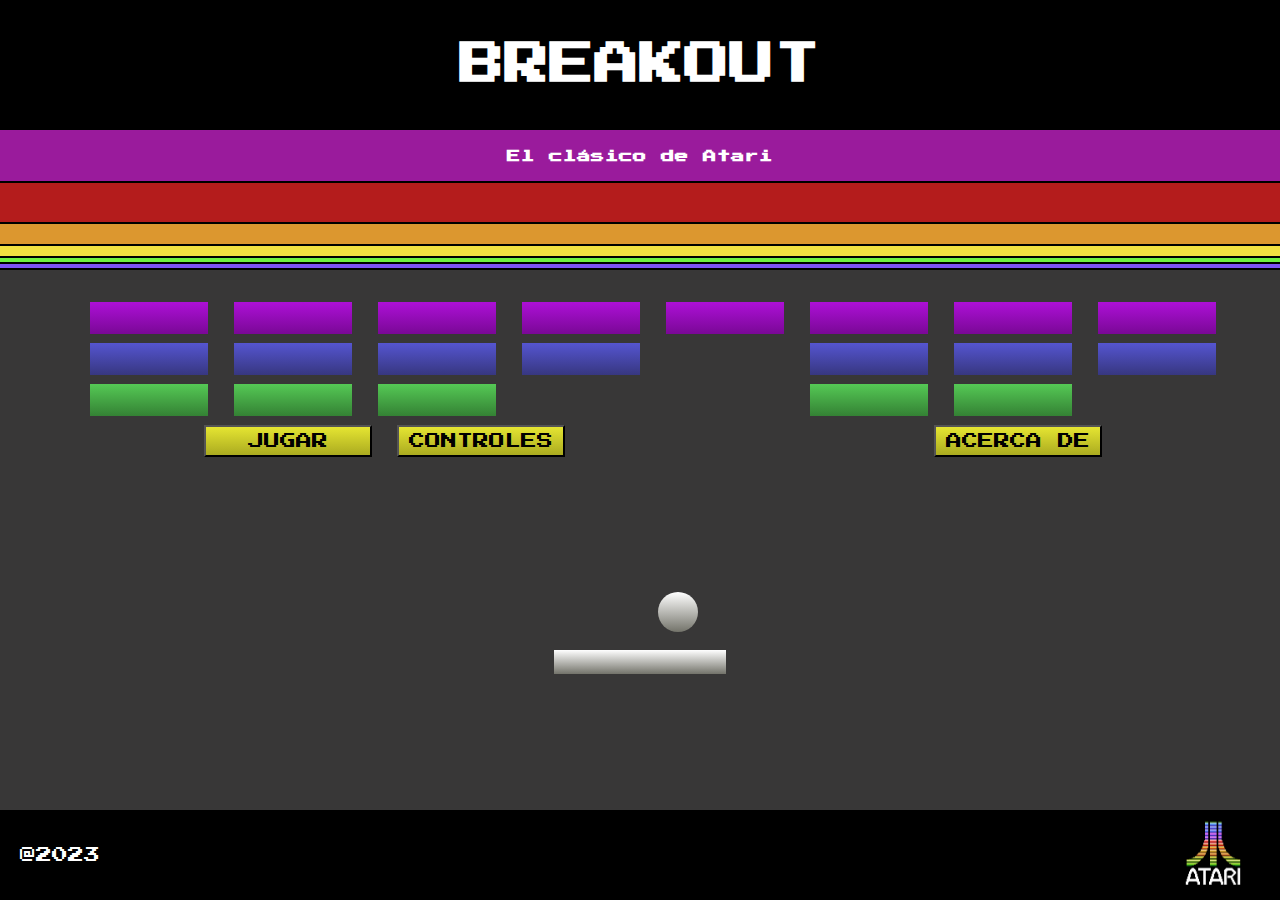
<file: index.html>
<!DOCTYPE html>
<html lang="en">
<head>
    <meta charset="UTF-8">
    <title>Breakout</title>
    <meta content="Conrado Verzini y Joao Klein" name="author">
    <meta content="El clasico juego Breakout de Atari" name="description">
    <meta content="Breakout, Atari" name="palabras-principales">
    <link href="styles/images/favicon.ico" rel="icon" type="image/x-icon"/>
    <link rel="stylesheet" href="styles/interface.css">
    <link rel="preconnect" href="https://fonts.googleapis.com">
    <link rel="preconnect" href="https://fonts.gstatic.com" crossorigin>
    <link href="https://fonts.googleapis.com/css2?family=Press+Start+2P&display=swap" rel="stylesheet">
</head>
<body>
<header>
    <div id="black">
        <h1>BREAKOUT</h1>
    </div>
    <div id="fuchsia">
        <h2>El clásico de Atari</h2>
    </div>
    <div id="red"></div>
    <div id="orange"></div>
    <div id="yellow"></div>
    <div id="green"></div>
    <div id="purple"></div>
</header>

<main class="blocks">
    <div class="line">
        <div class="purple_rectangle"></div>
        <div class="purple_rectangle"></div>
        <div class="purple_rectangle"></div>
        <div class="purple_rectangle"></div>
        <div class="purple_rectangle"></div>
        <div class="purple_rectangle"></div>
        <div class="purple_rectangle"></div>
        <div class="purple_rectangle"></div>
    </div>
    <div class="line">
        <div class="blue_rectangle"></div>
        <div class="blue_rectangle"></div>
        <div class="blue_rectangle"></div>
        <div class="blue_rectangle"></div>
        <div class="rectangle"></div>
        <div class="blue_rectangle"></div>
        <div class="blue_rectangle"></div>
        <div class="blue_rectangle"></div>
    </div>
    <div class="line">
        <div class="green_rectangle"></div>
        <div class="green_rectangle"></div>
        <div class="green_rectangle"></div>
        <div class="rectangle"></div>
        <div class="rectangle"></div>
        <div class="green_rectangle"></div>
        <div class="green_rectangle"></div>
        <div class="rectangle"></div>
    </div>
    <div class="line">
        <div class="rectangle"></div>
        <a href="registrar_usuario.html">
            <button class="boton">JUGAR</button>
        </a>
        <a href="controles.html">
            <button class="boton">CONTROLES</button>
        </a>
        <div class="rectangle"></div>
        <div class="rectangle"></div>
        <div class="rectangle"></div>
        <a href="acerca_de.html">
            <button class="boton">ACERCA DE</button>
        </a>
        <div class="rectangle"></div>
    </div>
    <div class="line_pelota">
        <div class="pelota"></div>
    </div>
    <div class="line_paleta">
        <div class="paleta"></div>
    </div>
</main>

<footer>
    <div id="copyright">
        <p>@2023</p>
    </div>
    <img id="logo" src="styles/images/atari_logo.png" alt="Logo de Atari">
</footer>
</body>
</html>
</file>
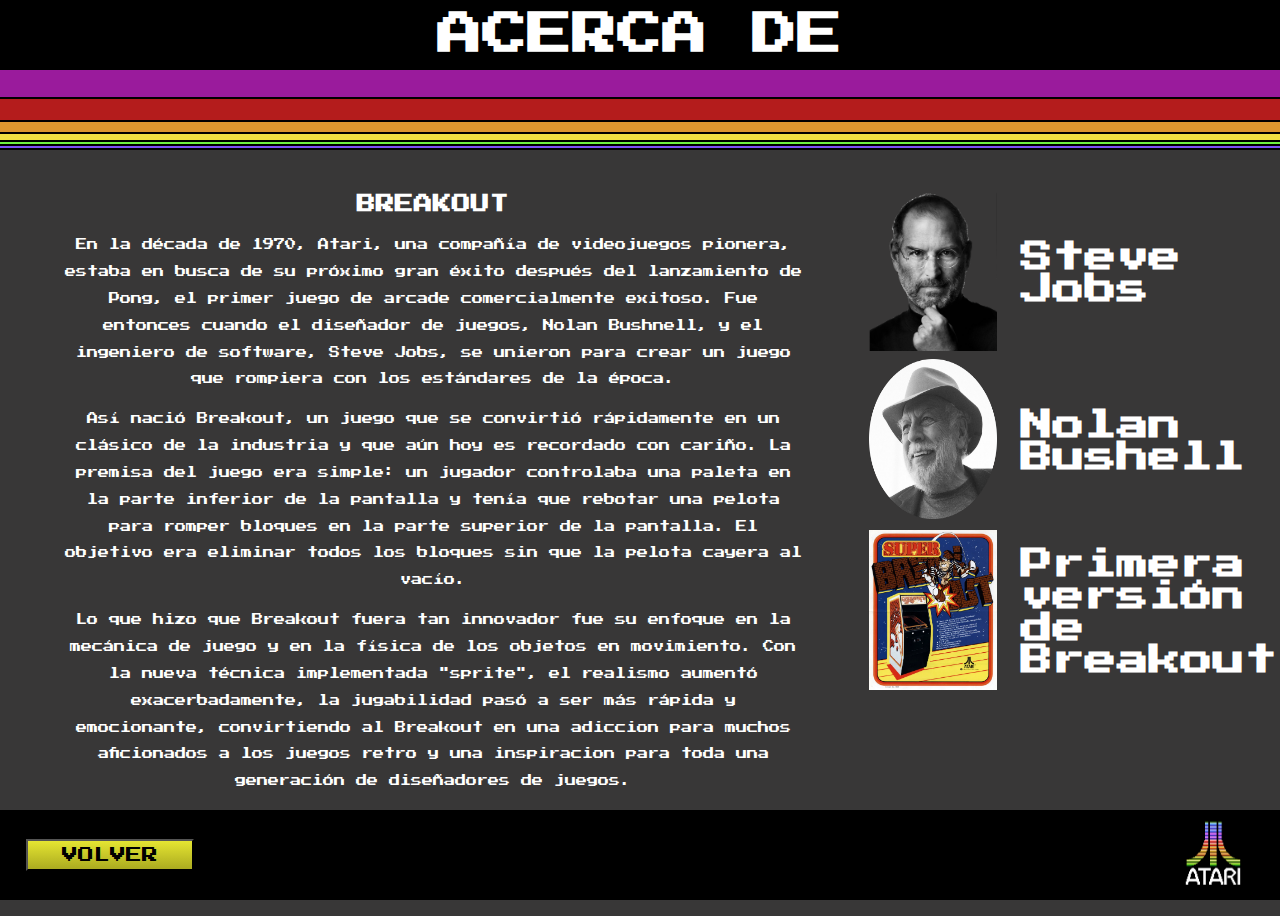
<file: acerca_de.html>
<!DOCTYPE html>
<html lang="en">
<head>
    <meta charset="UTF-8">
    <title>Breakout</title>
    <meta content="Conrado Verzini y Joao Klein" name="author">
    <meta content="El clasico juego Breakout de Atari" name="description">
    <meta content="Breakout, Atari" name="palabras-principales">
    <link href="styles/images/favicon.ico" rel="icon" type="image/x-icon"/>
    <link rel="stylesheet" href="styles/interface.css">
    <link rel="preconnect" href="https://fonts.googleapis.com">
    <link rel="preconnect" href="https://fonts.gstatic.com" crossorigin>
    <link href="https://fonts.googleapis.com/css2?family=Press+Start+2P&display=swap" rel="stylesheet">
</head>
<body>
<header>
    <div id="black" class="header">
        <h1>ACERCA DE</h1>
    </div>
    <div id="fuchsia" class="header"></div>
    <div id="red" class="header"></div>
    <div id="orange" class="header"></div>
    <div id="yellow" class="header"></div>
    <div id="green" class="header"></div>
    <div id="purple" class="header"></div>
</header>
<main class="about">
    <section class="texto" id="acerca_de">
        <h3>BREAKOUT</h3>
        <p>
            En la década de 1970, Atari, una compañía de videojuegos pionera, estaba en busca de su próximo gran éxito
            después del lanzamiento de Pong, el primer juego de arcade comercialmente exitoso. Fue entonces cuando el
            diseñador de juegos, Nolan Bushnell, y el ingeniero de software, Steve Jobs, se unieron para crear un
            juego que rompiera con los estándares de la época.
        </p>
        <p>
            Así nació Breakout, un juego que se convirtió rápidamente en un clásico de la industria y que aún hoy es
            recordado con cariño. La premisa del juego era simple: un jugador controlaba una paleta en la
            parte inferior de la pantalla y tenía que rebotar una pelota para romper bloques en la parte superior de
            la pantalla. El objetivo era eliminar todos los bloques sin que la pelota cayera al vacío.
        </p>
        <p>
            Lo que hizo que Breakout fuera tan innovador fue su enfoque en la mecánica de juego y en la física de los
            objetos en movimiento. Con la nueva técnica implementada "sprite", el realismo aumentó exacerbadamente, la
            jugabilidad pasó a ser más rápida y emocionante, convirtiendo al Breakout en una adiccion para muchos
            aficionados
            a los juegos retro y una inspiracion para toda una generación de diseñadores de juegos.
        </p>
    </section>
    <section class="gallery">
        <table>
            <caption>FOTOS</caption>
            <tbody>
            <tr>
                <td>
                    <img src="styles/images/steve_jobs.png" class="portrait" alt="Steve Jobs">
                </td>
                <td>
                    <h1>Steve Jobs</h1>
                </td>
            </tr>
            <tr>
                <td>
                    <img src="styles/images/Nolan_Bushell.png" class="portrait" alt="Nolan Bushell">
                </td>
                <td>
                    <h1>Nolan Bushell</h1>
                </td>
            </tr>
            <tr>
                <td>
                    <img src="styles/images/Breakout_cover.webp" class="portrait" alt="Portada del primer Breakout">
                </td>
                <td>
                    <h1>Primera versión de Breakout</h1>
                </td>
            </tr>
            </tbody>
        </table>
    </section>
</main>

<div class="spacer">.</div>

<footer>
    <a href="index.html">
        <button class="boton">VOLVER</button>
    </a>
    <img id="logo" src="styles/images/atari_logo.png" alt="Logo de Atari">
</footer>
</body>
</html>
</file>
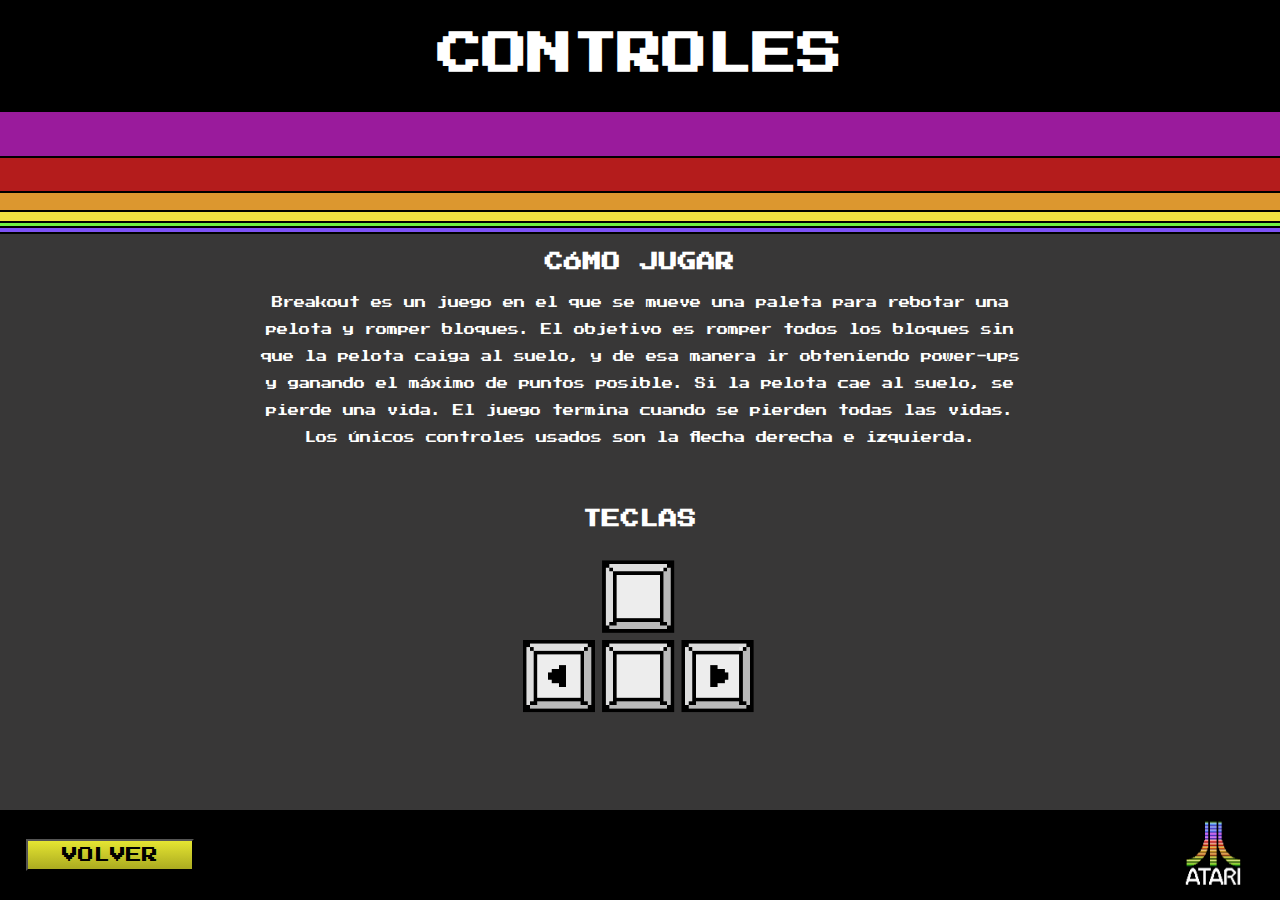
<file: controles.html>
<!DOCTYPE html>
<html lang="en">
<head>
    <meta charset="UTF-8">
    <title>Breakout</title>
    <meta content="Conrado Verzini y Joao Klein" name="author">
    <meta content="El clasico juego Breakout de Atari" name="description">
    <meta content="Breakout, Atari" name="palabras-principales">
    <link href="styles/images/favicon.ico" rel="icon" type="image/x-icon"/>
    <link rel="stylesheet" href="styles/interface.css">
    <link rel="preconnect" href="https://fonts.googleapis.com">
    <link rel="preconnect" href="https://fonts.gstatic.com" crossorigin>
    <link href="https://fonts.googleapis.com/css2?family=Press+Start+2P&display=swap" rel="stylesheet">
</head>
<body>
<header>
    <div id="black" class="header">
        <h1>CONTROLES</h1>
    </div>
    <div id="fuchsia" class="header">
    </div>
    <div id="red" class="header"></div>
    <div id="orange" class="header"></div>
    <div id="yellow" class="header"></div>
    <div id="green" class="header"></div>
    <div id="purple" class="header"></div>
</header>
<section class="texto">
    <h3>CÓMO JUGAR</h3>
    <p>
        Breakout es un juego en el que se mueve una paleta para rebotar una pelota y romper bloques.
        El objetivo es romper todos los bloques sin que la pelota caiga al suelo, y de esa manera ir obteniendo
        power-ups
        y ganando el máximo de puntos posible. Si la pelota cae al suelo, se pierde una vida. El juego termina cuando se
        pierden todas las vidas.
        Los únicos controles usados son la flecha derecha e izquierda.
    </p>
</section>
<section class="controles">
    <h3>TECLAS</h3>
    <img src="styles/images/teclas.png" alt="Teclas flecha izquierda y derecha">
</section>
<div class="spacer">.</div>
<footer>
    <a href="index.html">
        <button class="boton">VOLVER</button>
    </a>
    <img id="logo" src="styles/images/atari_logo.png" alt="Logo de Atari">
</footer>
</body>
</html>
</file>
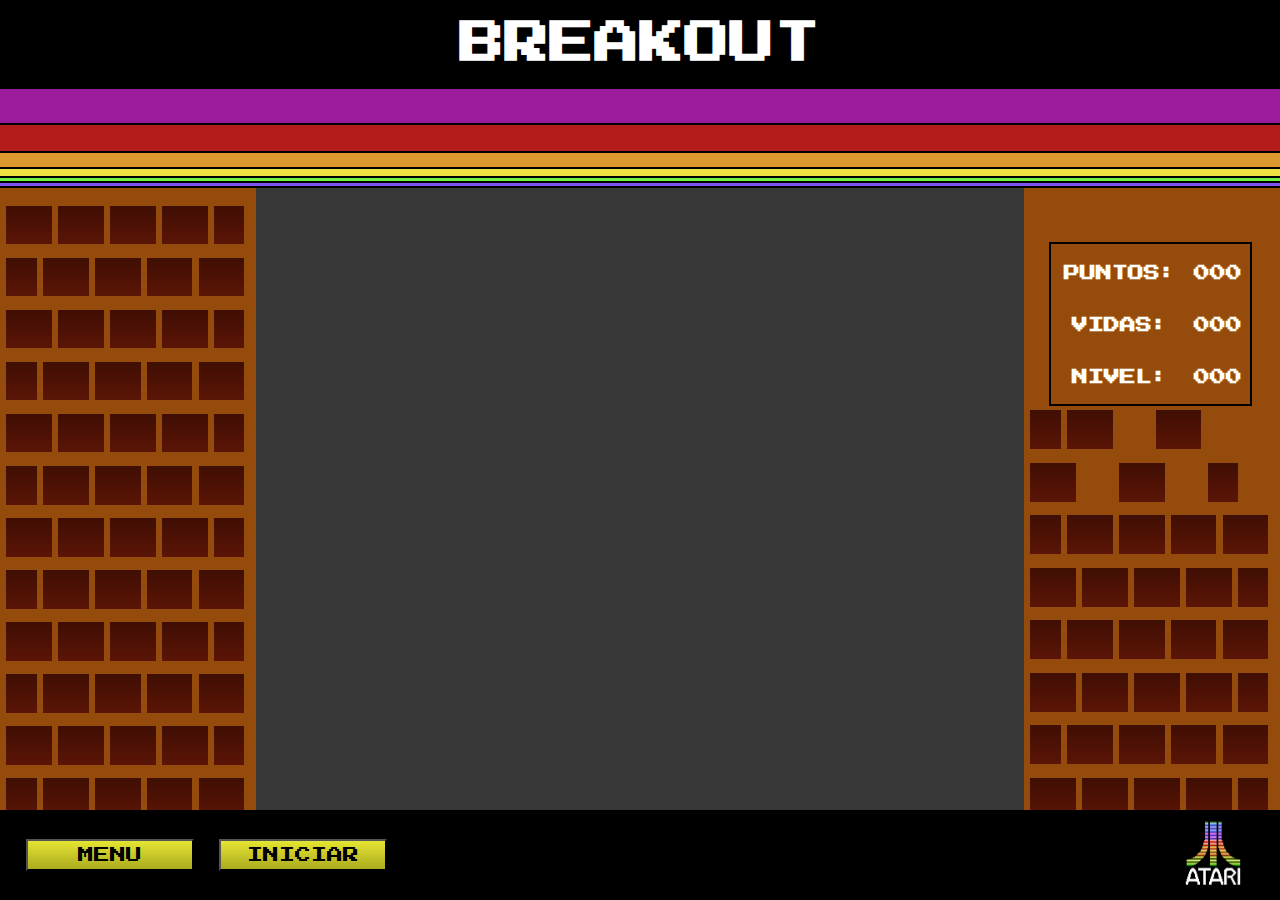
<file: juego.html>
<!DOCTYPE html>
<html lang="en">
<head>
    <meta charset="UTF-8">
    <title>Breakout</title>
    <meta content="Conrado Verzini y Joao Klein" name="author">
    <meta content="El clasico juego Breakout de Atari" name="description">
    <meta content="Breakout, Atari" name="palabras-principales">
    <link href="styles/images/favicon.ico" rel="icon" type="image/x-icon"/>
    <link rel="stylesheet" href="styles/interface.css">
    <link rel="preconnect" href="https://fonts.googleapis.com">
    <link rel="preconnect" href="https://fonts.gstatic.com" crossorigin>
    <link href="https://fonts.googleapis.com/css2?family=Press+Start+2P&display=swap" rel="stylesheet">
    <script type="text/javascript" src="script.js"></script>
</head>
<body>
<header>
    <div id="black" class="header">
        <h1>BREAKOUT</h1>
    </div>
    <div id="fuchsia" class="header"></div>
    <div id="red" class="header"></div>
    <div id="orange" class="header"></div>
    <div id="yellow" class="header"></div>
    <div id="green" class="header"></div>
    <div id="purple" class="header"></div>
</header>
<main class="game">
    <div class="wall" id="left_wall">
        <div class="brick_row">
            <div class="brick"></div>
            <div class="brick"></div>
            <div class="brick"></div>
            <div class="brick"></div>
            <div class="half_brick"></div>
        </div>
        <div class="brick_row">
            <div class="half_brick"></div>
            <div class="brick"></div>
            <div class="brick"></div>
            <div class="brick"></div>
            <div class="brick"></div>
        </div>
        <div class="brick_row">
            <div class="brick"></div>
            <div class="brick"></div>
            <div class="brick"></div>
            <div class="brick"></div>
            <div class="half_brick"></div>
        </div>
        <div class="brick_row">
            <div class="half_brick"></div>
            <div class="brick"></div>
            <div class="brick"></div>
            <div class="brick"></div>
            <div class="brick"></div>
        </div>
        <div class="brick_row">
            <div class="brick"></div>
            <div class="brick"></div>
            <div class="brick"></div>
            <div class="brick"></div>
            <div class="half_brick"></div>
        </div>
        <div class="brick_row">
            <div class="half_brick"></div>
            <div class="brick"></div>
            <div class="brick"></div>
            <div class="brick"></div>
            <div class="brick"></div>
        </div>
        <div class="brick_row">
            <div class="brick"></div>
            <div class="brick"></div>
            <div class="brick"></div>
            <div class="brick"></div>
            <div class="half_brick"></div>
        </div>
        <div class="brick_row">
            <div class="half_brick"></div>
            <div class="brick"></div>
            <div class="brick"></div>
            <div class="brick"></div>
            <div class="brick"></div>
        </div>
        <div class="brick_row">
            <div class="brick"></div>
            <div class="brick"></div>
            <div class="brick"></div>
            <div class="brick"></div>
            <div class="half_brick"></div>
        </div>
        <div class="brick_row">
            <div class="half_brick"></div>
            <div class="brick"></div>
            <div class="brick"></div>
            <div class="brick"></div>
            <div class="brick"></div>
        </div>
        <div class="brick_row">
            <div class="brick"></div>
            <div class="brick"></div>
            <div class="brick"></div>
            <div class="brick"></div>
            <div class="half_brick"></div>
        </div>
        <div class="brick_row">
            <div class="half_brick"></div>
            <div class="brick"></div>
            <div class="brick"></div>
            <div class="brick"></div>
            <div class="brick"></div>
        </div>
    </div>
    <canvas id="screen">
        Tu browser no soporta el canvas de html5
    </canvas>
    <div class="wall" id="right_wall">
        <table class="status">
            <caption>STATUS</caption>
            <tbody>
            <tr>
                <th><p>PUNTOS: </p></th>
                <th><p id="puntos">000</p></th>
            </tr>
            <tr>
                <th><p>VIDAS: </p></th>
                <th><p id="vidas">000</p></th>
            </tr>
            <tr>
                <th><p>NIVEL:</p></th>
                <th><p id="nivel">000</p></th>
            </tr>
            </tbody>
        </table>
        <div class="brick_row">
            <div class="half_brick"></div>
            <div class="brick"></div>
            <div class="empty_brick"></div>
            <div class="brick"></div>
            <div class="empty_brick"></div>
        </div>
        <div class="brick_row">
            <div class="brick"></div>
            <div class="empty_brick"></div>
            <div class="brick"></div>
            <div class="empty_brick"></div>
            <div class="half_brick"></div>
        </div>
        <div class="brick_row">
            <div class="half_brick"></div>
            <div class="brick"></div>
            <div class="brick"></div>
            <div class="brick"></div>
            <div class="brick"></div>
        </div>
        <div class="brick_row">
            <div class="brick"></div>
            <div class="brick"></div>
            <div class="brick"></div>
            <div class="brick"></div>
            <div class="half_brick"></div>
        </div>
        <div class="brick_row">
            <div class="half_brick"></div>
            <div class="brick"></div>
            <div class="brick"></div>
            <div class="brick"></div>
            <div class="brick"></div>
        </div>
        <div class="brick_row">
            <div class="brick"></div>
            <div class="brick"></div>
            <div class="brick"></div>
            <div class="brick"></div>
            <div class="half_brick"></div>
        </div>
        <div class="brick_row">
            <div class="half_brick"></div>
            <div class="brick"></div>
            <div class="brick"></div>
            <div class="brick"></div>
            <div class="brick"></div>
        </div>
        <div class="brick_row">
            <div class="brick"></div>
            <div class="brick"></div>
            <div class="brick"></div>
            <div class="brick"></div>
            <div class="half_brick"></div>
        </div>
    </div>
</main>
<div class="spacer">.</div>
<footer>
    <a href="index.html">
        <button class="boton">MENU</button>
    </a>
    <div id="iniciar">
        <button type="button" class="boton" onclick="juego();ocultarBoton();">INICIAR</button>
    </div>
    <img id="logo" src="styles/images/atari_logo.png" alt="Logo de Atari">
</footer>
</body>

</html>
</file>
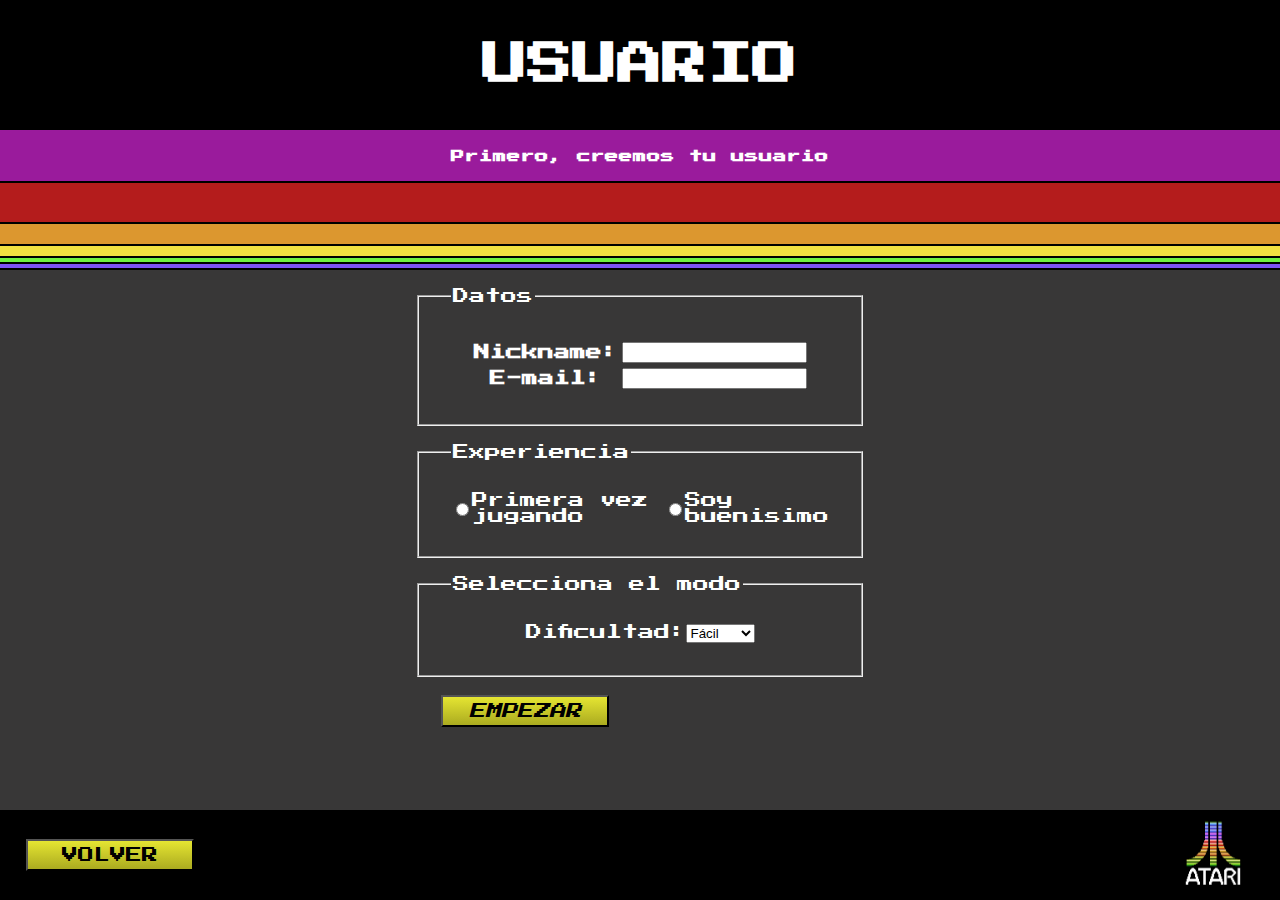
<file: registrar_usuario.html>
<!DOCTYPE html>
<html lang="en">
<head>
    <meta charset="UTF-8">
    <title>Breakout</title>
    <meta content="Conrado Verzini y Joao Klein" name="author">
    <meta content="El clasico juego Breakout de Atari" name="description">
    <meta content="Breakout, Atari" name="palabras-principales">
    <link href="styles/images/favicon.ico" rel="icon" type="image/x-icon"/>
    <link rel="stylesheet" href="styles/interface.css">
    <link rel="preconnect" href="https://fonts.googleapis.com">
    <link rel="preconnect" href="https://fonts.gstatic.com" crossorigin>
    <link href="https://fonts.googleapis.com/css2?family=Press+Start+2P&display=swap" rel="stylesheet">
    <script type="text/javascript" src="script.js"></script>
</head>
<body>
<header>
    <div id="black" class="header">
        <h1>USUARIO</h1>
    </div>
    <div id="fuchsia" class="header">
        <h2>Primero, creemos tu usuario</h2>
    </div>
    <div id="red" class="header"></div>
    <div id="orange" class="header"></div>
    <div id="yellow" class="header"></div>
    <div id="green" class="header"></div>
    <div id="purple" class="header"></div>
</header>
<main class="formulario">
    <!--RECORDAR PONER ATRIBUTOS PARA EL FORMULARIO PARA JS-->
    <form>
        <fieldset>
            <legend>Datos</legend>
            <table>
                <caption>Datos</caption>
                <tr>
                    <th><label for="nickname">Nickname: </label></th>
                    <th><input type="text" name="Nickname" id="nickname"></th>
                </tr>
                <tr>
                    <th><label for="mail">E-mail: </label></th>
                    <th><input type="email" name="E-mail" id="mail"></th>
                </tr>
            </table>
        </fieldset>
        <fieldset>
            <legend>Experiencia</legend>
            <input type="radio" name="experiencia" id="novato" value="novato">
            <label for="novato">Primera vez jugando</label>
            <input type="radio" name="experiencia" id="experimentado" value="experimentado">
            <label for="experimentado">Soy buenisimo</label>
        </fieldset>
        <fieldset>
            <legend>Selecciona el modo</legend>
            <label for="dificultad">Dificultad: </label>
            <select name="dificultad" id="dificultad">
                <option value="Fácil">Fácil</option>
                <option value="Regular">Regular</option>
                <option value="Difícil">Difícil</option>
            </select>
        </fieldset>
        <button class="boton" type="button" onclick="enviarFormulario()"><em>EMPEZAR</em></button>
    </form>
</main>
<div class="spacer">.</div>
<footer>
    <a href="index.html">
        <button class="boton">VOLVER</button>
    </a>
    <img id="logo" src="styles/images/atari_logo.png" alt="Logo de Atari">
</footer>
</body>

</html>
</file>
<file: styles/interface.css>
html, body {
    margin: 0;
    padding: 0;
    height: 100%;
    width: 100%;
    min-height: 720px;
    min-width: 1280px;
    background-color: #383737;
    display: flex;
    flex-direction: column;
    justify-content: flex-start;
    justify-items: center;
}

caption {
    border: 0;
    clip: rect(0, 0, 0, 0);
    height: 1px;
    margin: -1px;
    overflow: hidden;
    padding: 0;
    position: absolute;
    width: 1px;
}

h1, h2, h3, h4, h5, h6, p {
    font-family: 'Press Start 2P', cursive;
    color: #ffffff;
}

header {
    height: 30%;
    min-height: 150px;
    display: flex;
    flex-direction: column;
    justify-content: flex-start;
}

header div {
    width: 100%;
    display: flex;
    justify-content: space-between;
    align-items: center;
    border-bottom: 2px;
    border-bottom-style: solid;
    border-bottom-color: #000000;
}

footer {
    background-color: #000000;
    width: 100%;
    height: 10%;
    display: flex;
    justify-content: space-between;
    align-items: center;
    position: fixed;
    bottom: 0;
    left: 0;
}

footer p {
    color: #ffffff;
}

#black {
    background-color: #000000;
    height: 50%;
    margin-top: 0;
}

#black h1 {
    color: #ffffff;
    text-align: center;
    margin: 0;
    width: 100%;
    font-size: 5vh;
}

#black p {
    color: #ffffff;
}

#fuchsia {
    background-color: #9A1B9C;
    height: 20%;
}

@keyframes animacion_texto {
    0% {
        color: #ffffff;
    }
    25% {
        color: #e3ff00;
    }
    50% {
        color: #967cbe;
    }
    75%{
        color: #28eab2;
    }
    100%{
        color: #1bff00;
    }
}

#fuchsia h2 {
    text-align: center;
    margin: 0;
    flex: 1;
    font-size: 1.5vh;
    animation: animacion_texto;
    animation-duration: 1s;
    animation-iteration-count: infinite;
}

#red {
    background-color: #B41C1C;
    height: 15%;
}

#orange {
    background-color: #DC972F;
    height: 8%;
}

#yellow {
    background-color: #F1E041;
    height: 4%;
}

#green {
    background-color: #6FF141;
    height: 1.5%;
}

#purple {
    background-color: #7D53F5;
    height: 1.5%;
}

#logo {
    margin-left: auto;
    width: auto;
    height: 100%;
    top: 0;
}

#copyright {
    padding: 1em;
    margin-left: 4px;
}

.blocks {
    margin-top: 2.5vh;
    margin-left: 5vw;
    margin-right: 5vw;
    height: 60%;
    display: flex;
    flex-direction: column;
    justify-content: flex-start;
    flex-wrap: wrap;
}

.line {
    margin-top: 1vh;
    width: 100%;
    display: flex;
    justify-content: center;
}

.line div {
    width: 10.5em;
    min-width: 60px;
    height: 2em;
    min-height: 20px;
    margin-left: 2vw;
}

.purple_rectangle {
    background-image: linear-gradient(#ad10d7, #7a0896);
}

.blue_rectangle {
    background-image: linear-gradient(#5555d0, #373780);
}

.green_rectangle {
    background-image: linear-gradient(#55c955, #348134);
}

.rectangle {
    background-color: #383737;
}

.boton {
    width: 10.5em;
    height: 2em;
    min-height: 20px;
    margin-left: 2vw;
    background-image: linear-gradient(#e5e532, #abab20);
    font-size: 1em;
    min-font-size: 20px;
    font-family: 'Press Start 2P', cursive;
    color: #000000;
}

.boton:hover {
    animation: animacion;
    animation-duration: 1s;
    animation-iteration-count: infinite;
}

@keyframes animacion {
    0% {
        width: 10.5em;
        height: 2em;
    }
    50% {
        width: 11.5em;
        height: 3em;
    }
    100% {
        width: 10.5em;
        height: 2em;
    }
}

.line_pelota {
    margin-top: 15vh;
    display: flex;
    justify-content: flex-end;
}

.pelota {
    background-image: linear-gradient(#ffffff, #73736a);
    width: 2.5em;
    height: 2.5em;
    margin-right: 45%;
    border-radius: 50%;
}

.line_paleta {
    margin-top: 2vh;
    display: flex;
    justify-content: center;
}

.paleta {
    background-image: linear-gradient(#ffffff, #73736a);
    width: 15%;
    height: 1.5em;
}

.texto {
    margin-left: 20vw;
    max-width: 60vw;
    text-align: center;
    color: #ffffff;
}

.texto p {
    font-size: 0.7em;
    line-height: 2.4;
    margin-bottom: 1vw;
}

.controles {
    padding-top: 2vw;
    margin-bottom: 5vw;
    margin-left: 20vw;
    max-width: 60vw;
    text-align: center;
    color: #ffffff;
}

.controles img {
    width: 20vw;
    height: auto;
}

.spacer {
    height: 14%;
    visibility: hidden;
}

#acerca_de {
    margin-left: 5vw;
    padding-top: 2vw;
}

.about {
    display: flex;
    flex-direction: row;
    justify-content: space-evenly;
    margin-bottom: 10vh;
}

.portrait {
    height: 10em;
    width: 8em;
    min-height: 100px;
    min-width: 80px;
    padding-right: 20px;
}

.gallery {
    padding-left: 5vw;
    margin-top: 4vh;
    margin-bottom: 10vh;
}
caption{
    font-size: 1em;
    font-family: 'Press Start 2P', cursive;
    color: #ffffff;
}
.formulario {
    padding-top: 2vh;
    display: flex;
    justify-content: center;
}

form {
    display: flex;
    flex-direction: column;
    justify-content: flex-start;
    width: 50vh;
    font-size: 1em;
    font-family: 'Press Start 2P', cursive;
    color: #ffffff;
}

fieldset {
    display: flex;
    justify-content: center;
    padding: 2em;
    margin-bottom: 2vh;
}

.game {
    width: 100%;
    height: 100%;
    display: flex;
    flex-direction: row;
    justify-content: flex-start;
}

.wall {
    width: 20%;
    height: 100%;
    min-width: 116px;
    background-color: #954B0C;
    padding: 2vh 0.25vw 0.25vw 0;
    display: flex;
    flex-direction: column;
    justify-content: flex-end;
    color: #ffffff;
}

.brick_row {
    display: flex;
    flex-direction: row;
    justify-content: flex-start;
    width: 100%;
    height: 6.25%;
    margin-bottom: 1.5vh;
}

.brick {
    background-image: linear-gradient(#400E03, #5b1506);
    height: 100%;
    width: 18%;
    margin-left: 0.5vw;
}

.half_brick {
    background-image: linear-gradient(#400E03, #5b1506);
    height: 100%;
    width: 12%;
    margin-left: 0.5vw;
}

.empty_brick {
    background-color: #954B0C;
    height: 100%;
    width: 12%;
    margin-left: 0.5vw;
}

.status {
    border-width: 2px;
    border-style: solid;
    border-color: #000000;
    margin-bottom: 4px;
    margin-left: 10%;
    margin-right: 10%;
}

#screen {
    width: 60%;
    height: 100%;
}
</file>
